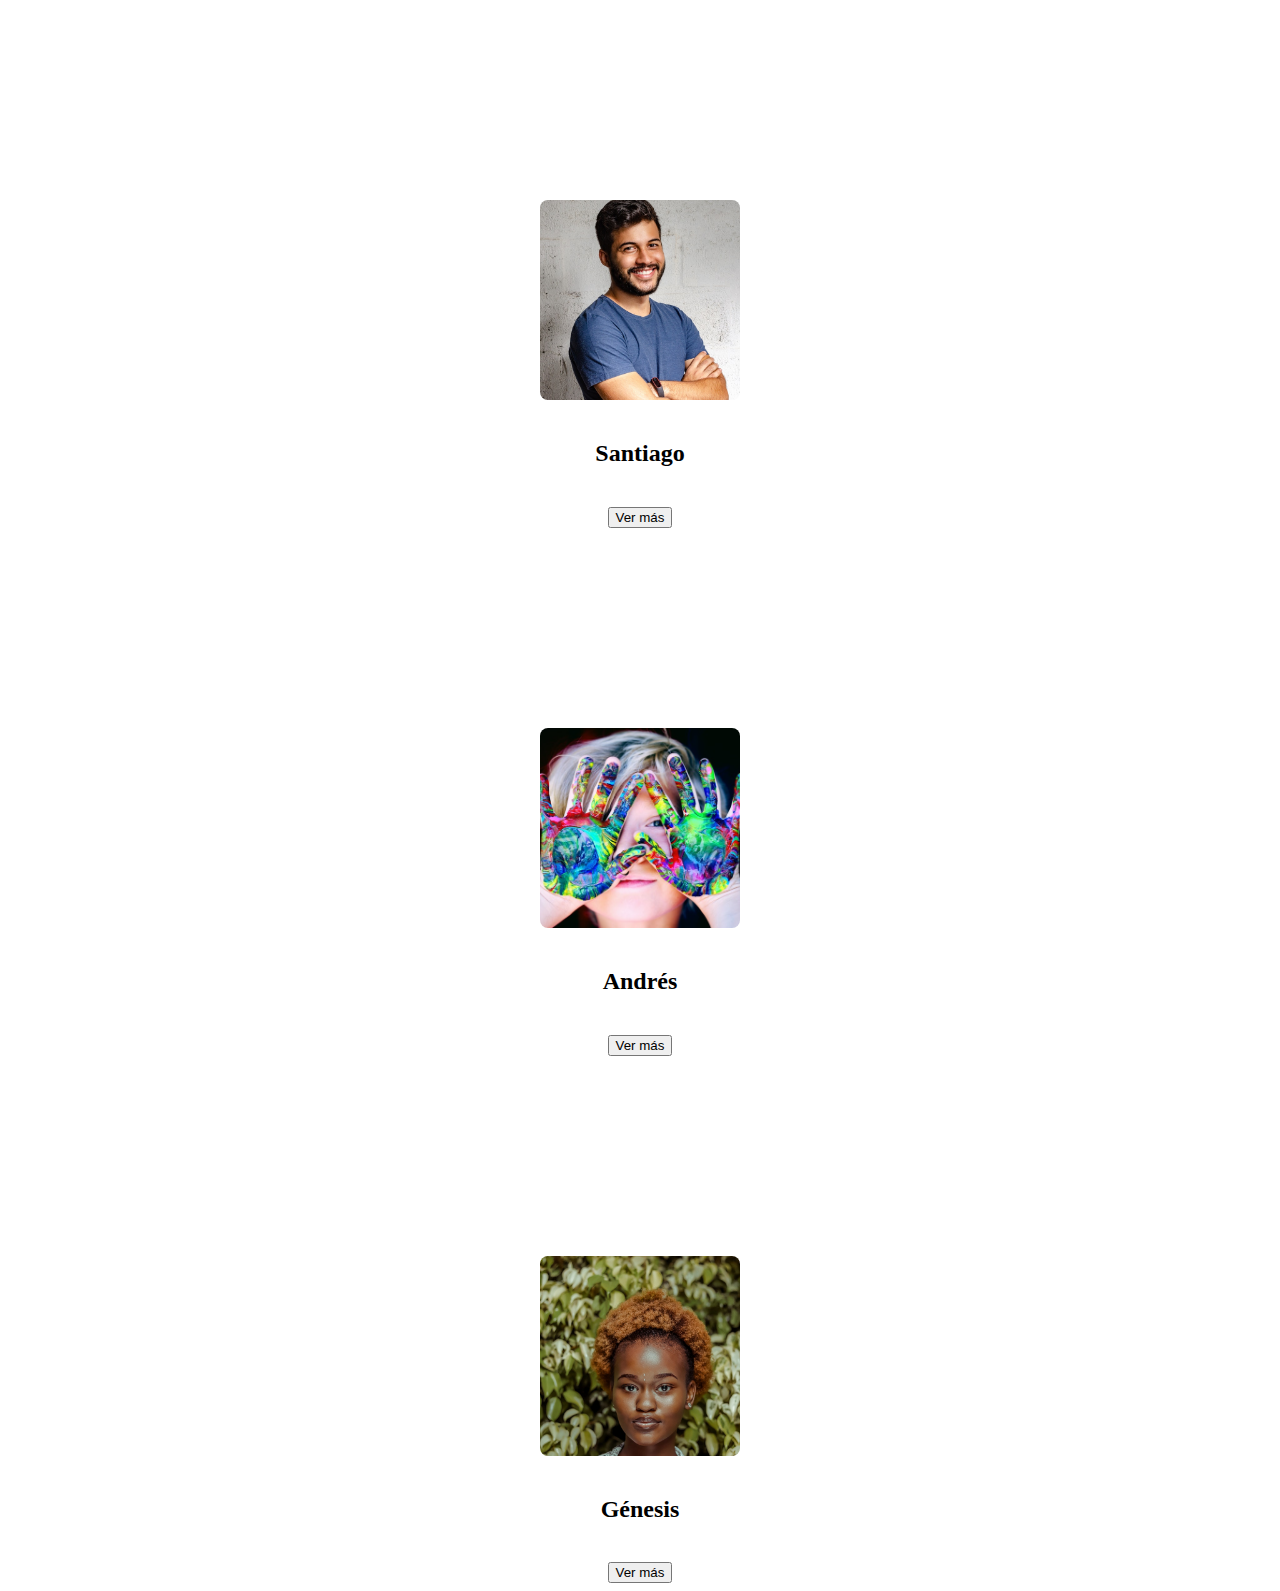
<file: index.html>
<!DOCTYPE html>
<html lang="en">
<head>
    <meta charset="UTF-8">
    <meta http-equiv="X-UA-Compatible" content="IE=edge">
    <meta name="viewport" content="width=device-width, initial-scale=1.0">
    <title>Ejemplo DOM</title>
    <link rel="stylesheet" href="style.css">
</head>
<body>
    <div class="root">

        <!-- <section class="section">
            <img class="img" src="" alt="imagen">
            <h2 class="title">Hola</h2>
            <button class="button">Button</button>
        </section> -->

    </div>

    <script type="module" src="./main.js"></script>
</body>
</html>
</file>
<file: style.css>
.section {
    margin-top: 200px;
    display: flex;
    justify-content: center;
    align-items: center;
    flex-direction: column;
    gap: 20px;
}

.img {
    width: 200px;
    height: 200px;
    object-fit: cover;
    border-radius: 8px;
}
</file>
